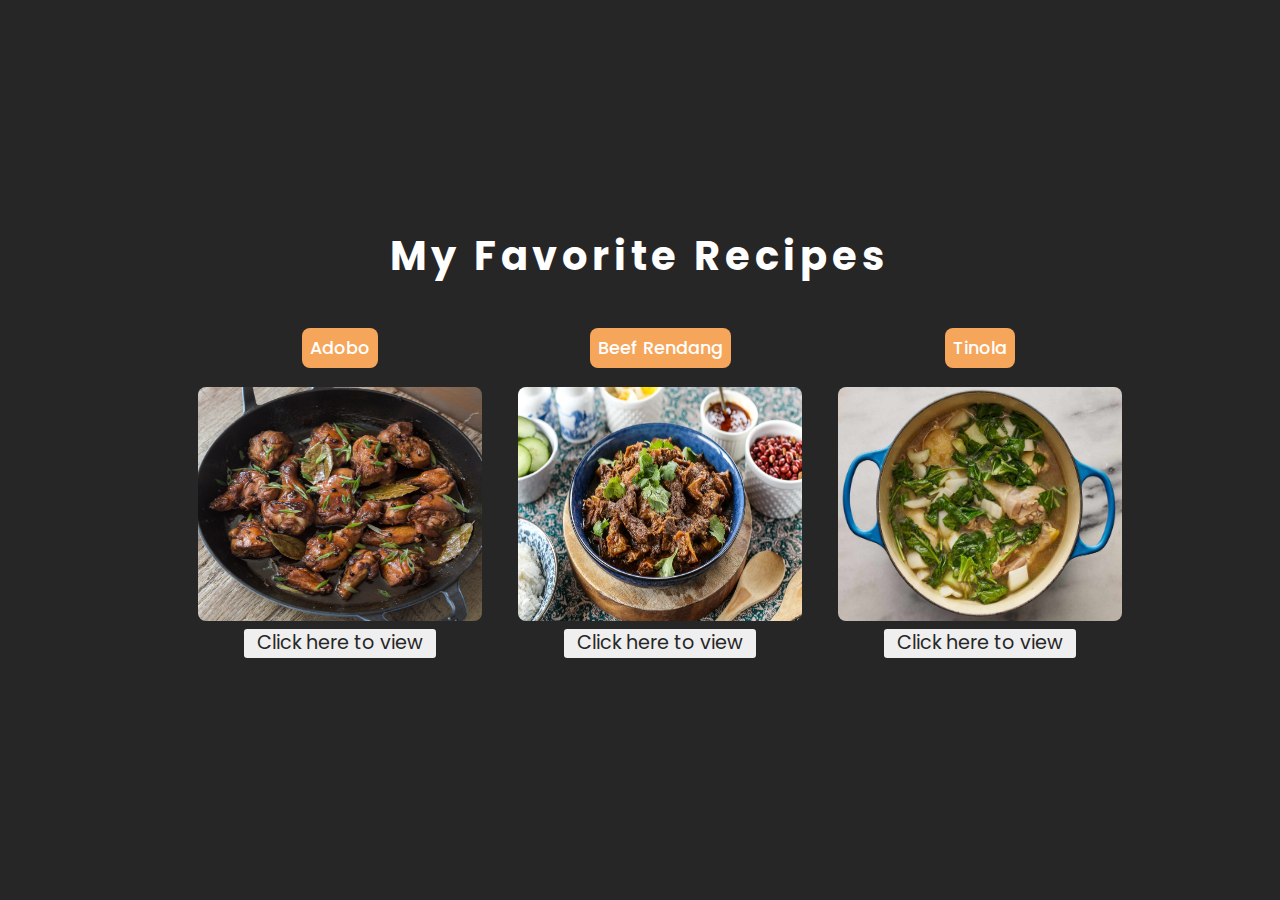
<file: index.html>
<!DOCTYPE html>
<html lang="en">

<head>
    <meta charset="UTF-8">
    <meta name="viewport" content="width=h1, initial-scale=1.0">
    <link rel="stylesheet" href="style.css">
    <link rel="preconnect" href="https://fonts.googleapis.com">
    <link rel="preconnect" href="https://fonts.gstatic.com" crossorigin>
    <link href="https://fonts.googleapis.com/css2?family=Poppins:wght@400;500;600&display=swap" rel="stylesheet">

    <title>My Favorite Recipes | Odin Preject</title>
</head>

<body>
    <main>
        <h1 class="heading">My Favorite Recipes</h1>
        <ul class="main-recipes">

            <li><a class="main-link" href="adobo.html">Adobo</a>
                <img class="menu-pic" src="./recipes/images/Filipino-Chicken-Adobo-Thumbnail.jpg" alt="">
                <button class="button"><a href="adobo.html">Click here to view</a></button>
            </li>

            <li><a class="main-link" href="Beef-Reandang.html">Beef Rendang</a>
                <img class="menu-pic" src=" ./recipes/images/Beef-Rendang-Wide.webp" alt="">

                <button class="button"><a href="Beef-Reandang.html">Click here to view</a></button>
            </li>
            <li>
                <a class="main-link" href="Tinola.html">Tinola</a>
                <img class="menu-pic"
                    src="./recipes/images/212929-chicken-tinola-ddmfs-step-5-26477ffd8f6944fbb37b7ed840ebd7c7.jpg"
                    alt="">
                <button>
                    <a href="Tinola.html">Click here to view</a></button>
            </li>
        </ul>


    </main>
</body>

</html>
</file>
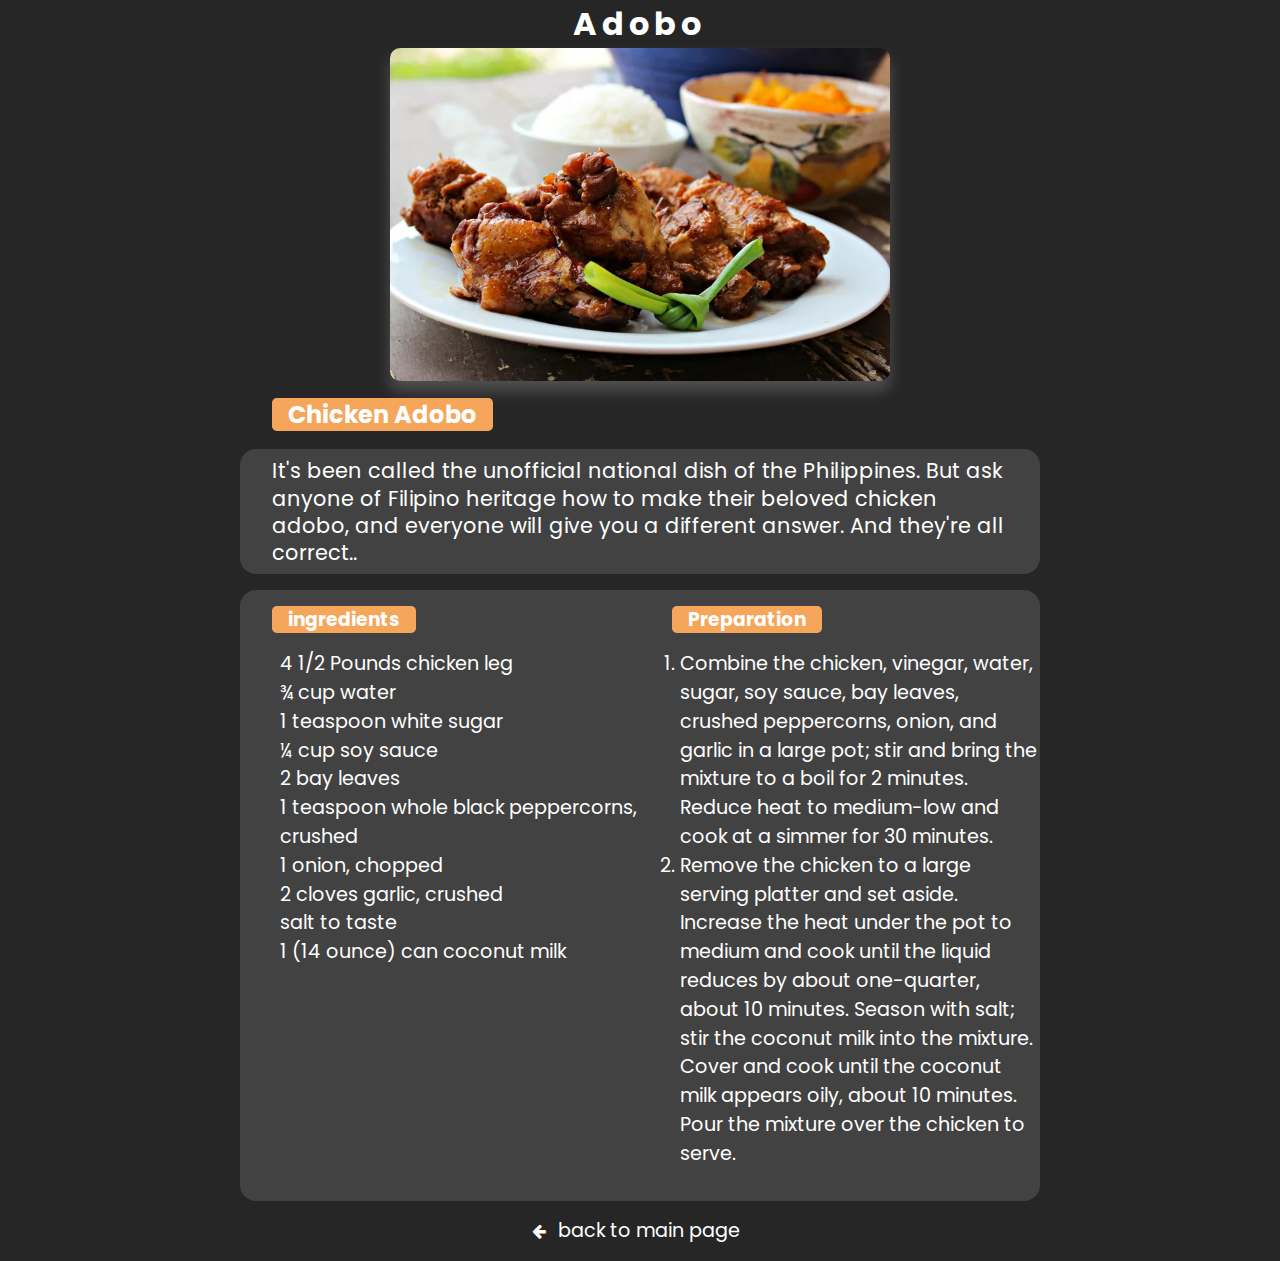
<file: adobo.html>
<!DOCTYPE html>
<html lang="en">

<head>
    <meta charset="UTF-8">
    <meta name="viewport" content="width=device-width, initial-scale=1.0">
    <link rel="stylesheet" href="style.css">
    <link rel="preconnect" href="https://fonts.googleapis.com">
    <link rel="preconnect" href="https://fonts.gstatic.com" crossorigin>
    <link href="https://fonts.googleapis.com/css2?family=Poppins:wght@400;500;600&display=swap" rel="stylesheet">
    <link rel="stylesheet" href="https://cdnjs.cloudflare.com/ajax/libs/font-awesome/4.7.0/css/font-awesome.min.css">

    <title>Document</title>
</head>

<body>
    <main class="container">
        <h1>Adobo</h1>
        <img class="recipe-pic" src="./recipes/images/adobo.webp" alt="Picture of served adobo">
        <div>
            <h2 class="title">Chicken Adobo</h2>

            <p class="description">It's been called the unofficial national dish of the Philippines. But ask anyone of
                Filipino heritage how to
                make their beloved chicken adobo, and everyone will give you a different answer. And they're all
                correct..
            </p>

            <div class="content">

                <article class="direction">
                    <h3 class="title">ingredients</h3>
                    <ul>
                        <li>4 1/2 Pounds chicken leg</li>
                        <li> ¾ cup water</li>
                        <li>1 teaspoon white sugar</li>
                        <li>¼ cup soy sauce</li>
                        <li>2 bay leaves</li>
                        <li>1 teaspoon whole black peppercorns, crushed</li>
                        <li>1 onion, chopped</li>
                        <li>2 cloves garlic, crushed</li>
                        <li>salt to taste</li>
                        <li>1 (14 ounce) can coconut milk</li>
                    </ul>
                </article>

                <article class="direction">
                    <h3 class="title">Preparation</h3>
                    <ol>
                        <li>Combine the chicken, vinegar, water, sugar, soy sauce, bay leaves, crushed peppercorns,
                            onion,
                            and
                            garlic in a large pot; stir and bring the mixture to a boil for 2 minutes. Reduce heat to
                            medium-low
                            and
                            cook at a simmer for 30 minutes.</li>
                        <li>Remove the chicken to a large serving platter and set aside. Increase the heat under the pot
                            to
                            medium
                            and cook until the liquid reduces by about one-quarter, about 10 minutes. Season with salt;
                            stir
                            the
                            coconut milk into the mixture. Cover and cook until the coconut milk appears oily, about 10
                            minutes.
                            Pour the mixture over the chicken to serve.</li>
                    </ol>
                </article>
            </div>
        </div>

        <div> <i class="fa fa-arrow-left" aria-hidden="true"></i>
            <a href="index.html" class="back"> back to main page</a>
        </div>
    </main>
</body>

</html>
</file>
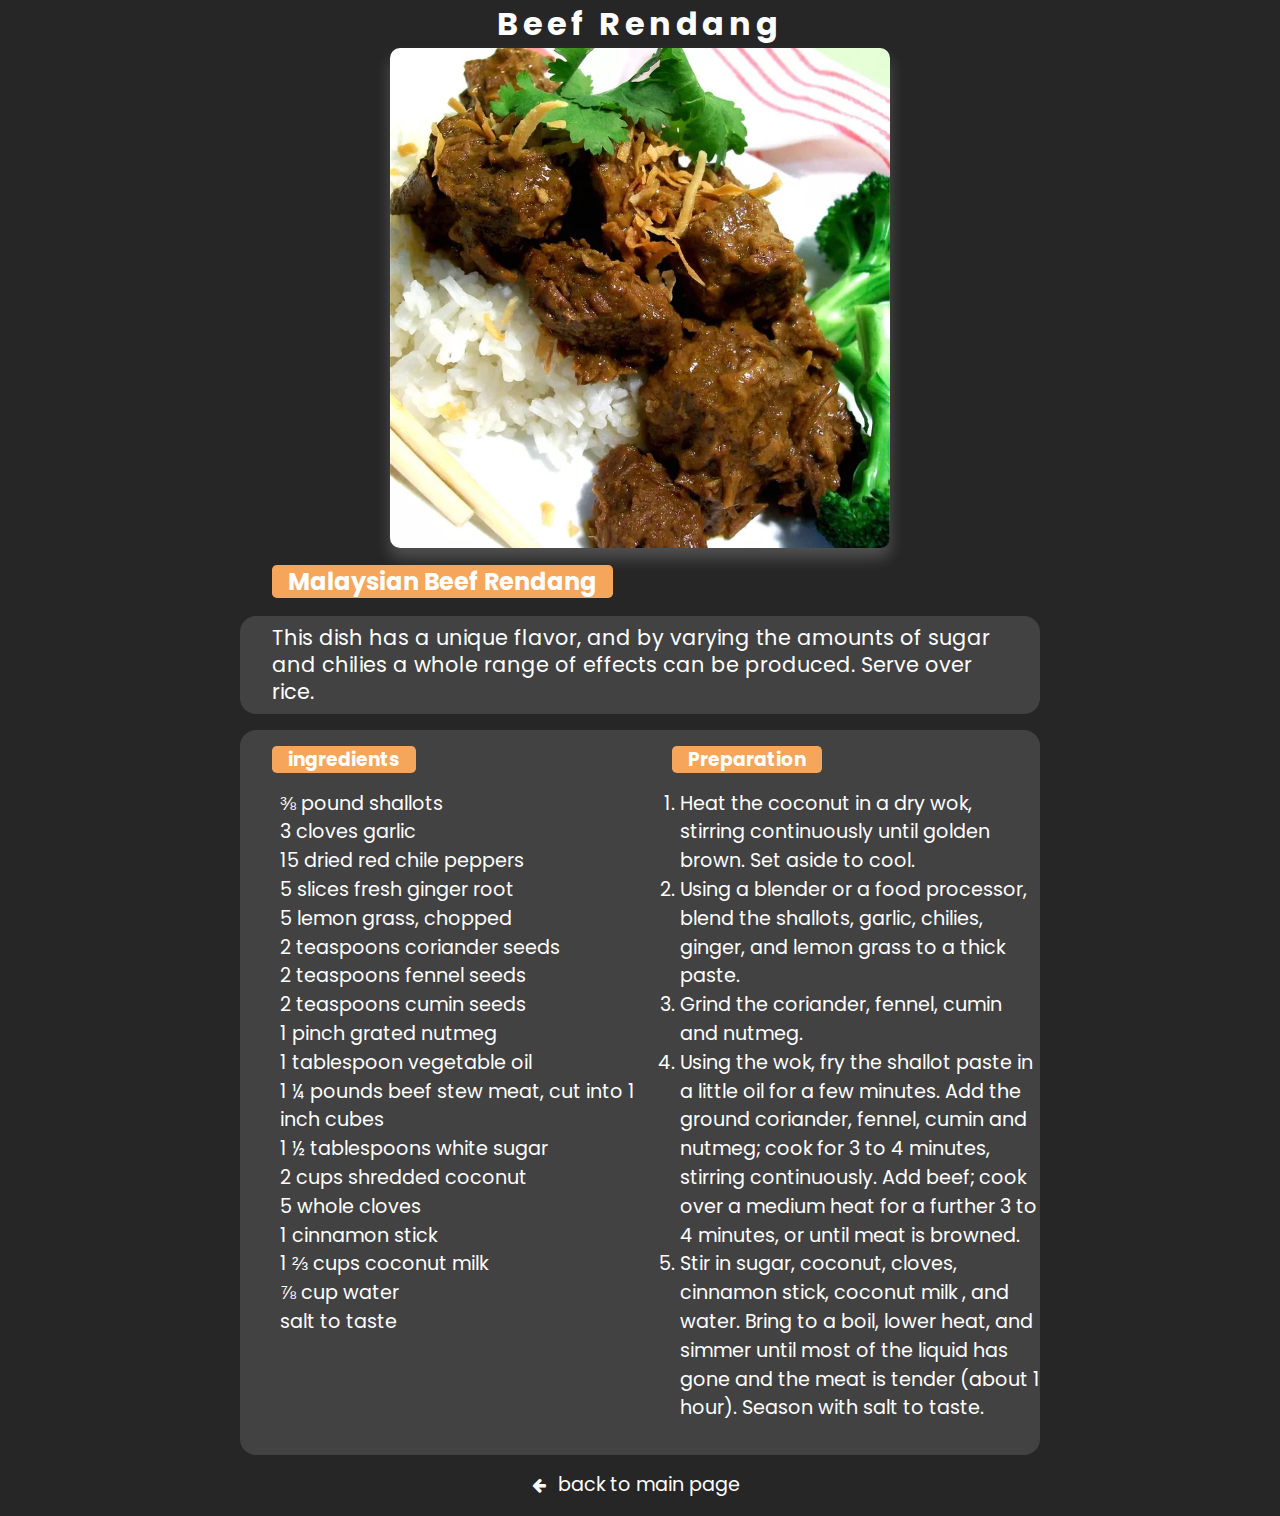
<file: Beef-Reandang.html>
<!DOCTYPE html>
<html lang="en">

<head>
    <meta charset="UTF-8">
    <meta name="viewport" content="width=device-width, initial-scale=1.0">
    <link rel="stylesheet" href="style.css">
    <link rel="preconnect" href="https://fonts.googleapis.com">
    <link rel="preconnect" href="https://fonts.gstatic.com" crossorigin>
    <link href="https://fonts.googleapis.com/css2?family=Poppins:wght@400;500;600&display=swap" rel="stylesheet">
    <link rel="stylesheet" href="https://cdnjs.cloudflare.com/ajax/libs/font-awesome/4.7.0/css/font-awesome.min.css">
    <title>Beef</title>
</head>

<body>
    <main class="container">
        <h1>Beef Rendang</h1>
        <img class="recipe-pic" src="./recipes/images/beef.webp" alt="picture of a beef">
        <div>
            <h2>
                <h2 class="title">Malaysian Beef Rendang</h2>
                <p class="description">This dish has a unique flavor, and by varying the amounts of sugar and chilies a
                    whole
                    range of
                    effects can be produced. Serve over rice.</p>
                <section class="content">
                    <article class="direction">
                        <h3 class="title">ingredients</h3>
                        <ul>
                            <li>⅜ pound shallots</li>
                            <li>3 cloves garlic</li>
                            <li>15 dried red chile peppers</li>
                            <li>5 slices fresh ginger root</li>
                            <li>5 lemon grass, chopped</li>
                            <li>2 teaspoons coriander seeds</li>
                            <li>2 teaspoons fennel seeds</li>
                            <li>2 teaspoons cumin seeds</li>
                            <li>1 pinch grated nutmeg</li>
                            <li>1 tablespoon vegetable oil</li>
                            <li>1 ¼ pounds beef stew meat, cut into 1 inch cubes</li>
                            <li>1 ½ tablespoons white sugar</li>
                            <li>2 cups shredded coconut</li>
                            <li>5 whole cloves</li>
                            <li>1 cinnamon stick</li>
                            <li>1 ⅔ cups coconut milk</li>
                            <li>⅞ cup water</li>
                            <li>salt to taste</li>
                        </ul>
                    </article>


                    <article class="direction">
                        <h3 class="title">Preparation</h3>
                        <ol>
                            <li>Heat the coconut in a dry wok, stirring continuously until golden brown. Set aside
                                to
                                cool.
                            </li>
                            <li>Using a blender or a food processor, blend the shallots, garlic, chilies, ginger,
                                and
                                lemon
                                grass to
                                a thick paste.</li>
                            <li>Grind the coriander, fennel, cumin and nutmeg. </li>
                            <li>Using the wok, fry the shallot paste in a little oil for a few minutes. Add the
                                ground
                                coriander,
                                fennel, cumin and nutmeg; cook for 3 to 4 minutes, stirring continuously. Add beef;
                                cook
                                over a
                                medium heat for a further 3 to 4 minutes, or until meat is browned.</li>
                            <li>Stir in sugar, coconut, cloves, cinnamon stick, coconut milk , and water. Bring to a
                                boil,
                                lower
                                heat, and simmer until most of the liquid has gone and the meat is tender (about 1
                                hour).
                                Season
                                with salt to taste.</li>

                        </ol>
                    </article>
                </section>
        </div>

        <div> <i class="fa fa-arrow-left" aria-hidden="true"></i>
            <a href="index.html" class="back"> back to main page</a>
        </div>
    </main>
</body>

</html>
</file>
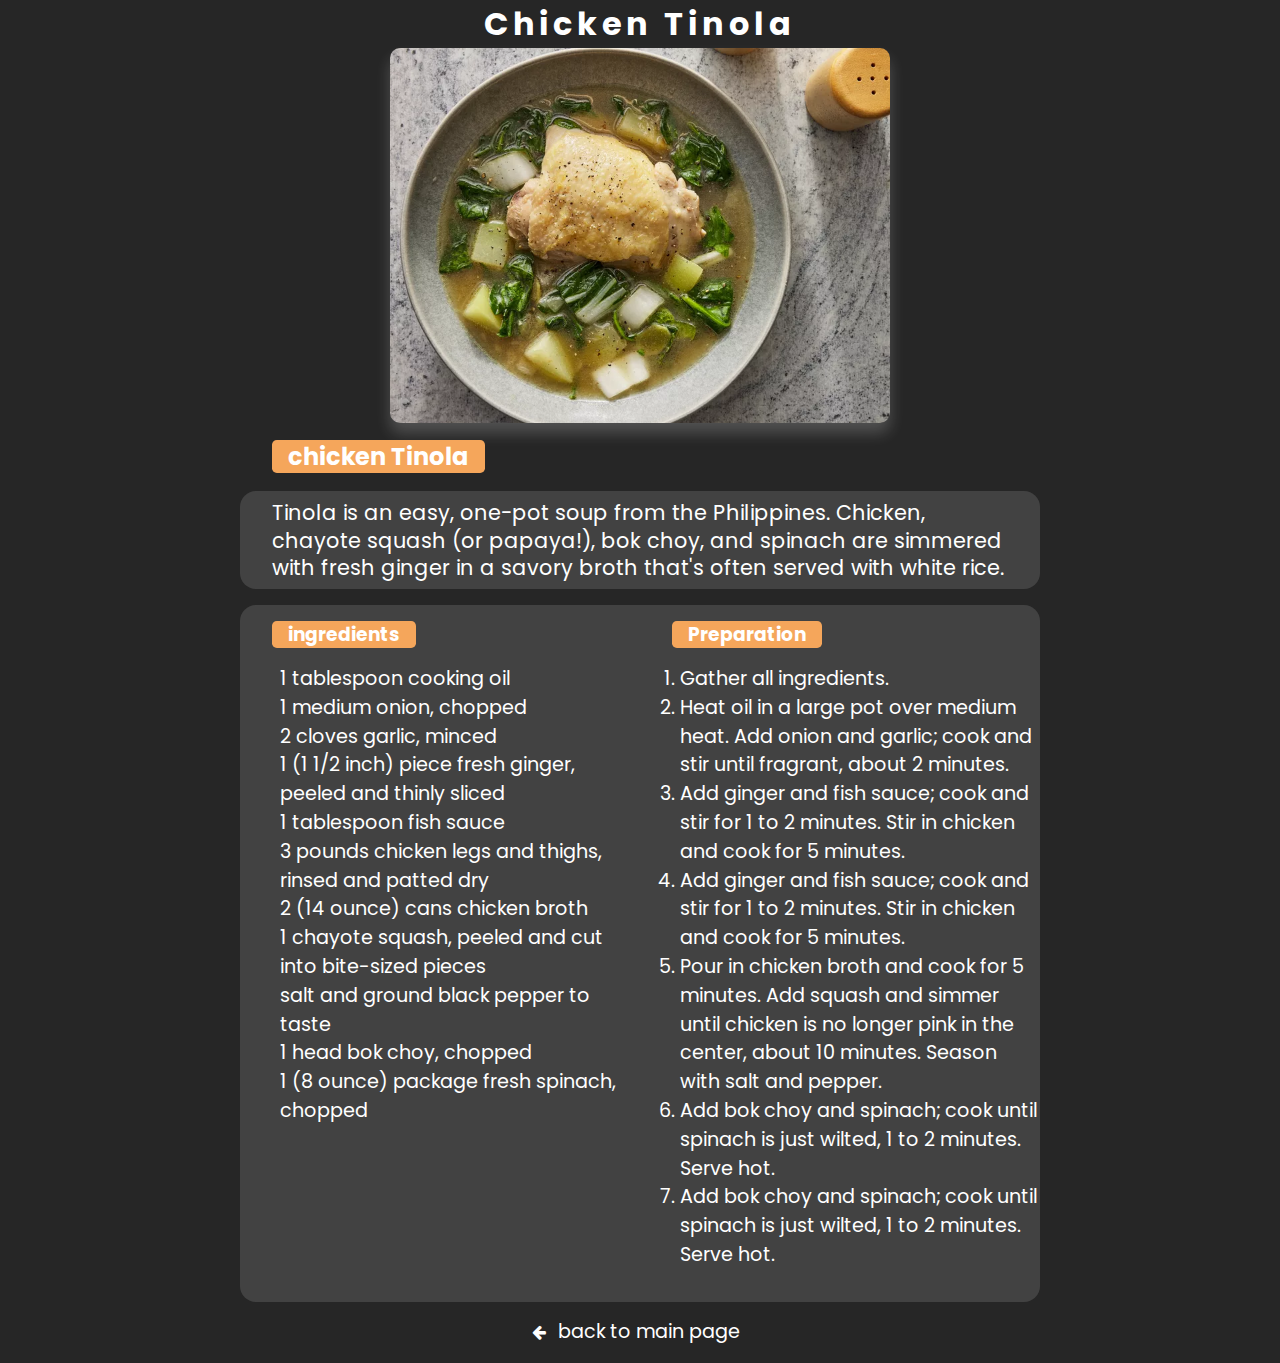
<file: Tinola.html>
<!DOCTYPE html>
<html lang="en">

<head>
    <meta charset="UTF-8">
    <meta name="viewport" content="width=device-width, initial-scale=1.0">
    <link rel="stylesheet" href="style.css">
    <link rel="preconnect" href="https://fonts.googleapis.com">
    <link rel="preconnect" href="https://fonts.gstatic.com" crossorigin>
    <link href="https://fonts.googleapis.com/css2?family=Poppins:wght@400;500;600&display=swap" rel="stylesheet">
    <link rel="stylesheet" href="https://cdnjs.cloudflare.com/ajax/libs/font-awesome/4.7.0/css/font-awesome.min.css">
    <title>Document</title>
</head>

<body>
    <main class="container">

        <h1>Chicken Tinola</h1>
        <img class="recipe-pic" src="./recipes/images/tinola.webp" alt="picture of a chicken Tinola">
        <div>
            <h2 class="title">chicken Tinola</h2>
            <p class="description">Tinola is an easy, one-pot soup from the Philippines. Chicken, chayote squash (or
                papaya!), bok choy, and
                spinach are simmered with fresh ginger in a savory broth that's often served with white rice.</p>
            <section class="content">
                <article class="direction">
                    <h3 class="title">ingredients</h3>
                    <ul>
                        <li> 1 tablespoon cooking oil</li>
                        <li>1 medium onion, chopped</li>
                        <li>2 cloves garlic, minced</li>
                        <li>1 (1 1/2 inch) piece fresh ginger, peeled and thinly sliced</li>
                        <li>1 tablespoon fish sauce</li>
                        <li>3 pounds chicken legs and thighs, rinsed and patted dry</li>
                        <li>2 (14 ounce) cans chicken broth</li>
                        <li>1 chayote squash, peeled and cut into bite-sized pieces</li>
                        <li>salt and ground black pepper to taste</li>
                        <li>1 head bok choy, chopped</li>
                        <li>1 (8 ounce) package fresh spinach, chopped</li>
                    </ul>
                </article>


                <article class="direction">
                    <h3 class="title">Preparation</h3>
                    <ol>
                        <li>Gather all ingredients.</li>
                        <li>Heat oil in a large pot over medium heat. Add onion and garlic; cook and stir until
                            fragrant,
                            about
                            2
                            minutes.</li>
                        <li>Add ginger and fish sauce; cook and stir for 1 to 2 minutes. Stir in chicken and cook for 5
                            minutes.
                        </li>
                        <li>Add ginger and fish sauce; cook and stir for 1 to 2 minutes. Stir in chicken and cook for 5
                            minutes.
                        </li>
                        <li>Pour in chicken broth and cook for 5 minutes. Add squash and simmer until chicken is no
                            longer
                            pink
                            in
                            the center, about 10 minutes. Season with salt and pepper.</li>
                        <li>Add bok choy and spinach; cook until spinach is just wilted, 1 to 2 minutes. Serve hot.</li>
                        <li>Add bok choy and spinach; cook until spinach is just wilted, 1 to 2 minutes. Serve hot.</li>
                    </ol>
                </article>

            </section>
        </div>

        <div> <i class="fa fa-arrow-left" aria-hidden="true"></i>
            <a href="index.html" class="back"> back to main page</a>
        </div>

</body>

</html>
</file>
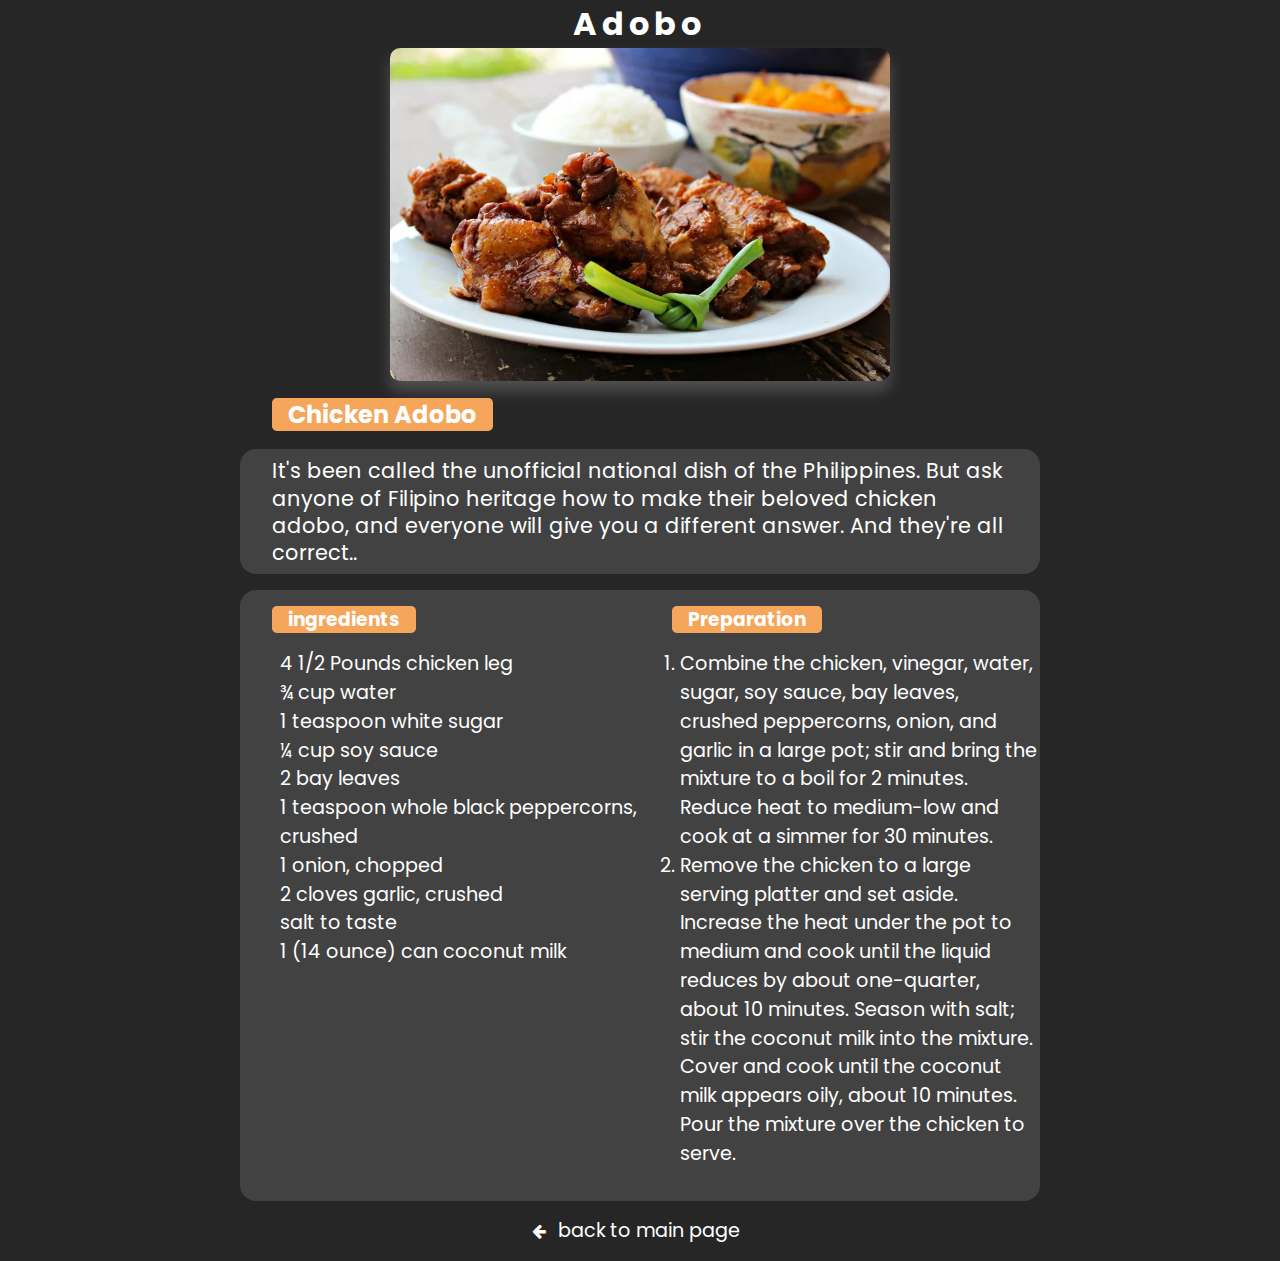
<file: recipes/adobo.html>
<!DOCTYPE html>
<html lang="en">

<head>
    <meta charset="UTF-8">
    <meta name="viewport" content="width=device-width, initial-scale=1.0">
    <link rel="stylesheet" href="./style.css">
    <link rel="preconnect" href="https://fonts.googleapis.com">
    <link rel="preconnect" href="https://fonts.gstatic.com" crossorigin>
    <link href="https://fonts.googleapis.com/css2?family=Poppins:wght@400;500;600&display=swap" rel="stylesheet">
    <link rel="stylesheet" href="https://cdnjs.cloudflare.com/ajax/libs/font-awesome/4.7.0/css/font-awesome.min.css">

    <title>Document</title>
</head>

<body>
    <main class="container">
        <h1>Adobo</h1>
        <img class="recipe-pic" src="./images/adobo.webp" alt="Picture of served adobo">
        <div>
            <h2 class="title">Chicken Adobo</h2>

            <p class="description">It's been called the unofficial national dish of the Philippines. But ask anyone of
                Filipino heritage how to
                make their beloved chicken adobo, and everyone will give you a different answer. And they're all
                correct..
            </p>

            <div class="content">

                <article class="direction">
                    <h3 class="title">ingredients</h3>
                    <ul>
                        <li>4 1/2 Pounds chicken leg</li>
                        <li> ¾ cup water</li>
                        <li>1 teaspoon white sugar</li>
                        <li>¼ cup soy sauce</li>
                        <li>2 bay leaves</li>
                        <li>1 teaspoon whole black peppercorns, crushed</li>
                        <li>1 onion, chopped</li>
                        <li>2 cloves garlic, crushed</li>
                        <li>salt to taste</li>
                        <li>1 (14 ounce) can coconut milk</li>
                    </ul>
                </article>

                <article class="direction">
                    <h3 class="title">Preparation</h3>
                    <ol>
                        <li>Combine the chicken, vinegar, water, sugar, soy sauce, bay leaves, crushed peppercorns,
                            onion,
                            and
                            garlic in a large pot; stir and bring the mixture to a boil for 2 minutes. Reduce heat to
                            medium-low
                            and
                            cook at a simmer for 30 minutes.</li>
                        <li>Remove the chicken to a large serving platter and set aside. Increase the heat under the pot
                            to
                            medium
                            and cook until the liquid reduces by about one-quarter, about 10 minutes. Season with salt;
                            stir
                            the
                            coconut milk into the mixture. Cover and cook until the coconut milk appears oily, about 10
                            minutes.
                            Pour the mixture over the chicken to serve.</li>
                    </ol>
                </article>
            </div>
        </div>

        <div> <i class="fa fa-arrow-left" aria-hidden="true"></i>
            <a href="/index.html" class="back"> back to main page</a>
        </div>
    </main>
</body>

</html>
</file>
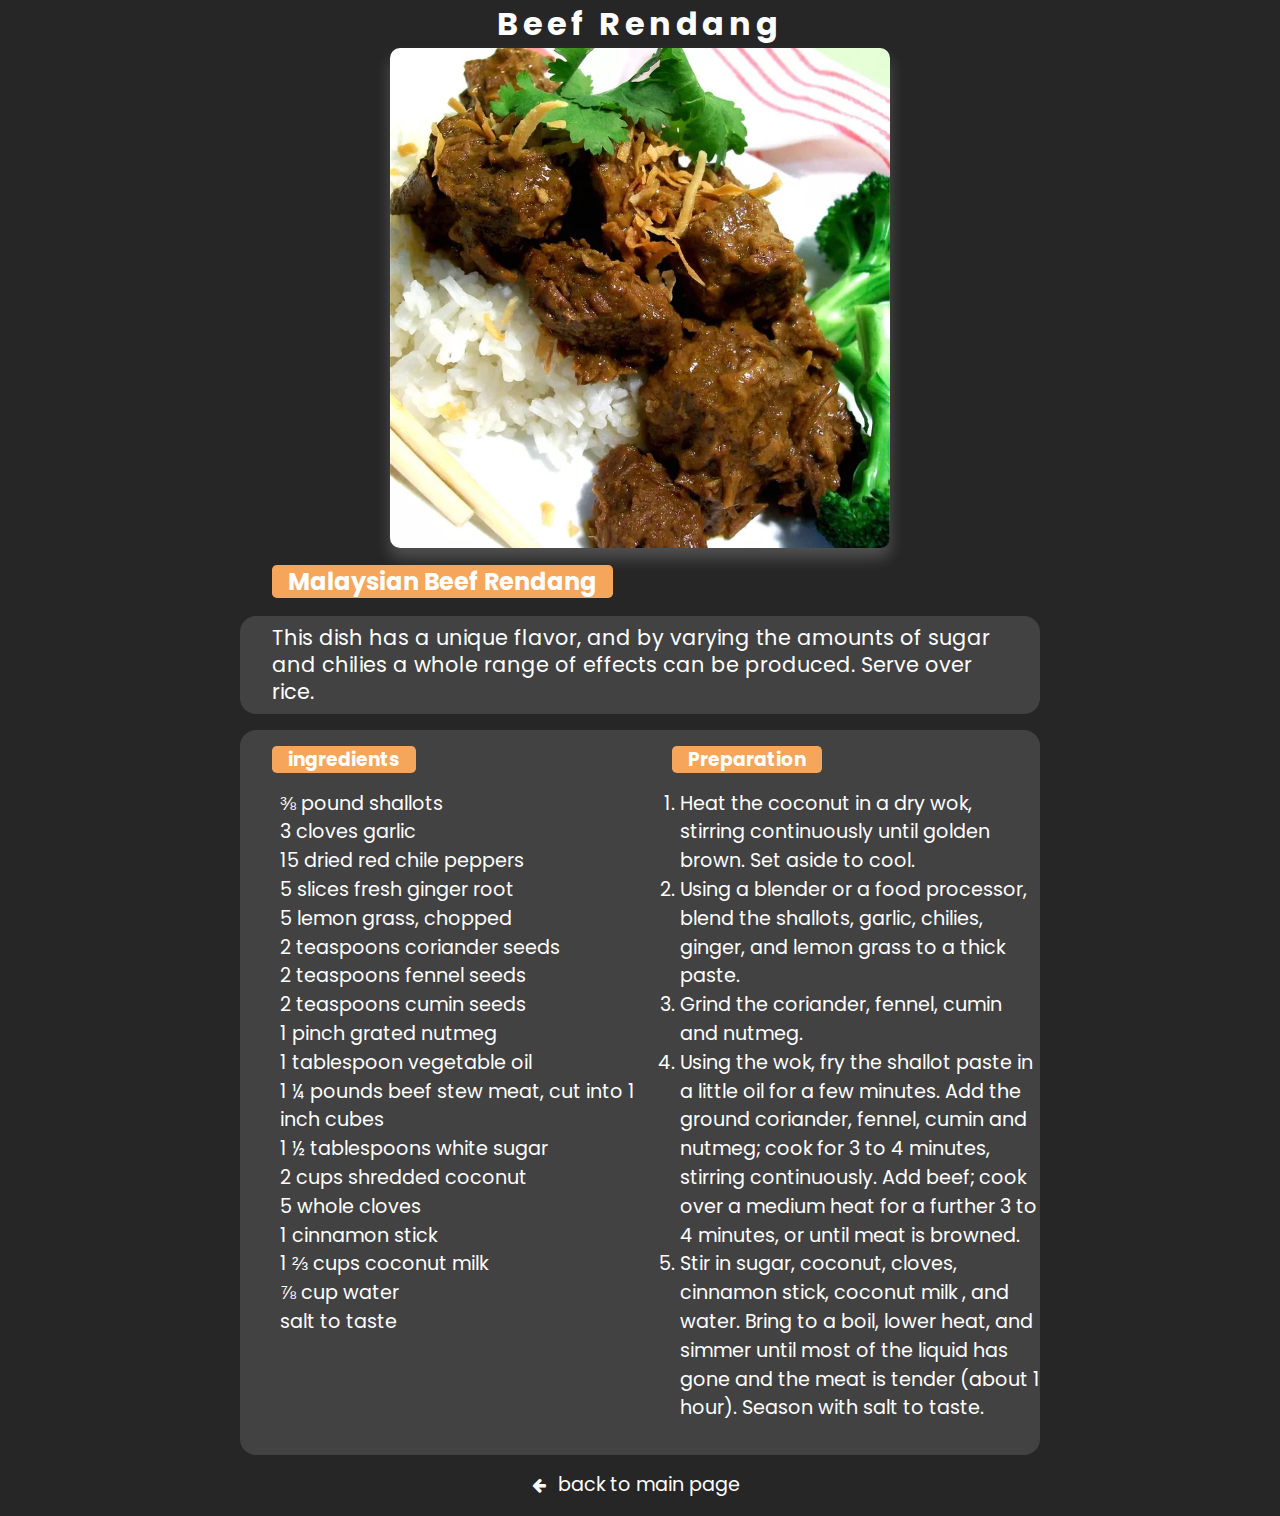
<file: recipes/Beef-Reandang.html>
<!DOCTYPE html>
<html lang="en">

<head>
    <meta charset="UTF-8">
    <meta name="viewport" content="width=device-width, initial-scale=1.0">
    <link rel="stylesheet" href="style.css">
    <link rel="preconnect" href="https://fonts.googleapis.com">
    <link rel="preconnect" href="https://fonts.gstatic.com" crossorigin>
    <link href="https://fonts.googleapis.com/css2?family=Poppins:wght@400;500;600&display=swap" rel="stylesheet">
    <link rel="stylesheet" href="https://cdnjs.cloudflare.com/ajax/libs/font-awesome/4.7.0/css/font-awesome.min.css">
    <title>Beef</title>
</head>

<body>
    <main class="container">
        <h1>Beef Rendang</h1>
        <img class="recipe-pic" src="./images/beef.webp" alt="picture of a beef">
        <div>
            <h2>
                <h2 class="title">Malaysian Beef Rendang</h2>
                <p class="description">This dish has a unique flavor, and by varying the amounts of sugar and chilies a
                    whole
                    range of
                    effects can be produced. Serve over rice.</p>
                <section class="content">
                    <article class="direction">
                        <h3 class="title">ingredients</h3>
                        <ul>
                            <li> ⅜ pound shallots</li>
                            <li>3 cloves garlic</li>
                            <li>15 dried red chile peppers</li>
                            <li>5 slices fresh ginger root</li>
                            <li>5 lemon grass, chopped</li>
                            <li>2 teaspoons coriander seeds</li>
                            <li>2 teaspoons fennel seeds</li>
                            <li>2 teaspoons cumin seeds</li>
                            <li>1 pinch grated nutmeg</li>
                            <li>1 tablespoon vegetable oil</li>
                            <li>1 ¼ pounds beef stew meat, cut into 1 inch cubes</li>
                            <li>1 ½ tablespoons white sugar</li>
                            <li>2 cups shredded coconut</li>
                            <li>5 whole cloves</li>
                            <li>1 cinnamon stick</li>
                            <li>1 ⅔ cups coconut milk</li>
                            <li>⅞ cup water</li>
                            <li>salt to taste</li>
                        </ul>
                    </article>


                    <article class="direction">
                        <h3 class="title">Preparation</h3>
                        <ol>
                            <li>Heat the coconut in a dry wok, stirring continuously until golden brown. Set aside
                                to
                                cool.
                            </li>
                            <li>Using a blender or a food processor, blend the shallots, garlic, chilies, ginger,
                                and
                                lemon
                                grass to
                                a thick paste.</li>
                            <li>Grind the coriander, fennel, cumin and nutmeg. </li>
                            <li>Using the wok, fry the shallot paste in a little oil for a few minutes. Add the
                                ground
                                coriander,
                                fennel, cumin and nutmeg; cook for 3 to 4 minutes, stirring continuously. Add beef;
                                cook
                                over a
                                medium heat for a further 3 to 4 minutes, or until meat is browned.</li>
                            <li>Stir in sugar, coconut, cloves, cinnamon stick, coconut milk , and water. Bring to a
                                boil,
                                lower
                                heat, and simmer until most of the liquid has gone and the meat is tender (about 1
                                hour).
                                Season
                                with salt to taste.</li>

                        </ol>
                    </article>
                </section>
        </div>

        <div> <i class="fa fa-arrow-left" aria-hidden="true"></i>
            <a href="/index.html" class="back"> back to main page</a>
        </div>
    </main>
</body>

</html>
</file>
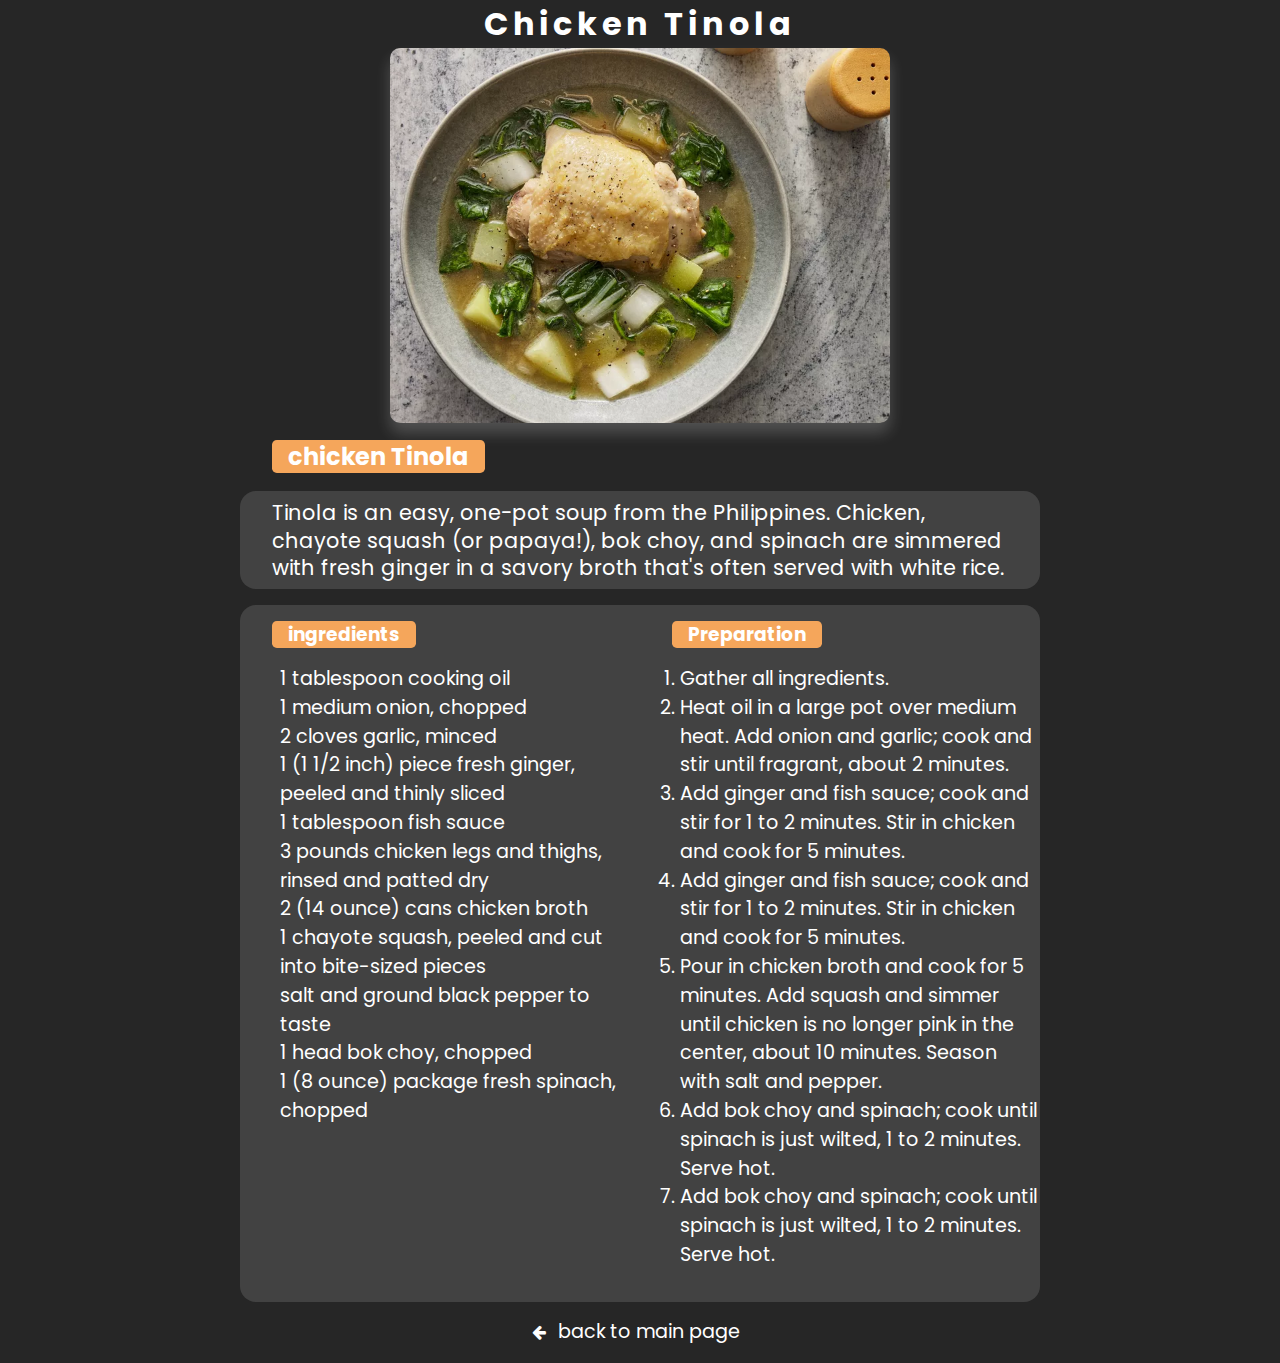
<file: recipes/Tinola.html>
<!DOCTYPE html>
<html lang="en">

<head>
    <meta charset="UTF-8">
    <meta name="viewport" content="width=device-width, initial-scale=1.0">
    <link rel="stylesheet" href="./style.css">
    <link rel="preconnect" href="https://fonts.googleapis.com">
    <link rel="preconnect" href="https://fonts.gstatic.com" crossorigin>
    <link href="https://fonts.googleapis.com/css2?family=Poppins:wght@400;500;600&display=swap" rel="stylesheet">
    <link rel="stylesheet" href="https://cdnjs.cloudflare.com/ajax/libs/font-awesome/4.7.0/css/font-awesome.min.css">
    <title>Document</title>
</head>

<body>
    <main class="container">

        <h1>Chicken Tinola</h1>
        <img class="recipe-pic" src="./images/tinola.webp" alt="picture of a chicken Tinola">
        <div>
            <h2 class="title">chicken Tinola</h2>
            <p class="description">Tinola is an easy, one-pot soup from the Philippines. Chicken, chayote squash (or
                papaya!), bok choy, and
                spinach are simmered with fresh ginger in a savory broth that's often served with white rice.</p>
            <section class="content">
                <article class="direction">
                    <h3 class="title">ingredients</h3>
                    <ul>
                        <li> 1 tablespoon cooking oil</li>
                        <li>1 medium onion, chopped</li>
                        <li>2 cloves garlic, minced</li>
                        <li>1 (1 1/2 inch) piece fresh ginger, peeled and thinly sliced</li>
                        <li>1 tablespoon fish sauce</li>
                        <li>3 pounds chicken legs and thighs, rinsed and patted dry</li>
                        <li>2 (14 ounce) cans chicken broth</li>
                        <li>1 chayote squash, peeled and cut into bite-sized pieces</li>
                        <li>salt and ground black pepper to taste</li>
                        <li>1 head bok choy, chopped</li>
                        <li>1 (8 ounce) package fresh spinach, chopped</li>
                    </ul>
                </article>


                <article class="direction">
                    <h3 class="title">Preparation</h3>
                    <ol>
                        <li>Gather all ingredients.</li>
                        <li>Heat oil in a large pot over medium heat. Add onion and garlic; cook and stir until
                            fragrant,
                            about
                            2
                            minutes.</li>
                        <li>Add ginger and fish sauce; cook and stir for 1 to 2 minutes. Stir in chicken and cook for 5
                            minutes.
                        </li>
                        <li>Add ginger and fish sauce; cook and stir for 1 to 2 minutes. Stir in chicken and cook for 5
                            minutes.
                        </li>
                        <li>Pour in chicken broth and cook for 5 minutes. Add squash and simmer until chicken is no
                            longer
                            pink
                            in
                            the center, about 10 minutes. Season with salt and pepper.</li>
                        <li>Add bok choy and spinach; cook until spinach is just wilted, 1 to 2 minutes. Serve hot.</li>
                        <li>Add bok choy and spinach; cook until spinach is just wilted, 1 to 2 minutes. Serve hot.</li>
                    </ol>
                </article>

            </section>
        </div>

        <div> <i class="fa fa-arrow-left" aria-hidden="true"></i>
            <a href="/index.html" class="back"> back to main page</a>
        </div>

</body>

</html>
</file>
<file: style.css>
/* Box sizing rules */
*,
*::before,
*::after {
    box-sizing: border-box;
}

/* Remove default margin */
body,
h1,
h2,
h3,
h4,
p,
figure,
blockquote,
dl,
dd {
    margin: 0;
}

/* Remove list styles on ul, ol elements with a list role, which suggests default styling will be removed */
ul[role='list'],
ol[role='list'] {
    list-style: none;
}

/* Set core root defaults */
html:focus-within {
    scroll-behavior: smooth;
}

/* Set core body defaults */
body {
    min-height: 100vh;
    text-rendering: optimizeSpeed;
    line-height: 1.5;
}

/* A elements that don't have a class get default styles */
a:not([class]) {
    text-decoration-skip-ink: auto;
}

/* Make images easier to work with */
img,
picture {
    max-width: 100%;
    display: block;
}

/* Inherit fonts for inputs and buttons */
input,
button,
textarea,
select {
    font: inherit;
}

/* Remove all animations, transitions and smooth scroll for people that prefer not to see them */
@media (prefers-reduced-motion: reduce) {
    html:focus-within {
        scroll-behavior: auto;
    }

    *,
    *::before,
    *::after {
        animation-duration: 0.01ms !important;
        animation-iteration-count: 1 !important;
        transition-duration: 0.01ms !important;
        scroll-behavior: auto !important;
    }
}

/* colors:
main: #f5a65b 
body: #262626
fonts #FF7F11/

/* code starts here */
body {
    font-family: 'Poppins', sans-serif;
    display: flex;
    align-items: center;
    justify-content: center;
    flex-direction: column;
    background: #262626;
    color: white;
}

ul {
    text-decoration: none;
    list-style: none;
}

li {
    font-size: 1.2rem;
}

h1 {
    letter-spacing: .3rem;
}

a {
    text-decoration: none;

}

.heading {

    padding-bottom: 2rem;
    text-align: center;
    font-size: 2.5rem;
}

.main-recipes {
    display: grid;
    grid-template-columns: 20rem 20rem 20rem;
    justify-items: center;
    text-align: center;

}

.menu-pic {
    width: 300px;
    height: 250px;
    padding: .5rem;
    margin-top: 1rem;
    border-radius: 1rem;
}


.menu-pic:hover {
    opacity: .8;
}



.main-link {
    color: white;
    background: #f5a65b;
    padding: .5rem;
    border-radius: .5rem;
    font-weight: 500;
    font-size: 1.1rem;
    transition: 200ms ease;
    border: 0;
}

.main-link:hover {
    color: #f5a65b;
    background: white;
    cursor: pointer;
}

.container {
    display: flex;
    justify-content: center;
    flex-direction: column;
    align-items: center;
    padding: 0 20%;
}

.recipe-pic {
    max-width: 500px;
    border-radius: 10px;
    margin-bottom: 1rem;
    box-shadow: 0 10px 15px rgba(255, 255, 255, 0.2);
}

.description {
    padding: .5rem 2rem;
    text-align: left;
    font-size: 1.3rem;
    line-height: 1.7rem;
    background-color: rgb(66, 66, 66);
    margin: 1rem 0;
    border-radius: 1rem;

}

.direction {
    min-width: 400px;
}

.title {
    background: #f5a65b;
    padding: 0 1rem;
    margin: 2rem 2rem;
    display: inline;
    border-radius: .3rem;

}

.content {
    display: flex;
    justify-content: center;
    align-items: baseline;
    background-color: rgb(66, 66, 66);
    border-radius: 1rem;
    padding: 1rem 0;
}


.back {
    color: white;
    padding: 1rem .5rem;
    margin: 1rem;
    display: inline-block;
    font-size: 1.2rem;
    text-align: left;
    margin: 0;

}


button {
    color: #262626;
    margin: 0;
    padding: 0 .8rem;
    transition: 200ms ease;
    border: 0;
    border-radius: .2rem;

}

button:hover {
    background: #f5a65b;
    color: white;
}

button a {
    color: #262626;
}

/* mobile */
/* colors:
main: #f5a65b 
body: #262626
fonts #FF7F11/ */

/* code starts here */

@media only screen and (max-width: 600px) {
    body {
        background-color: #262626;
    }

    .main-recipes {
        display: flex;
        align-items: center;
        flex-direction: column;
        justify-content: center;
        padding: 0;
        margin: 0;
    }

    .heading {

        padding: 1rem;
        text-align: center;
        font-size: 1.5rem;
    }

    .main-link {
        font-size: 1rem;
        display: block;
        margin: 0;
        border-radius: 1rem 1rem 0 0;
        padding: .2;


    }

    .menu-pic {
        margin: 0;
        padding: 0;
        border-radius: 0 0 1rem 1rem;
        width: 250px;
        height: 180px;
    }

    .recipe-pic {
        width: 250px;
        height: 200px;
    }

    .content {
        display: flex;
        flex-grow: 1;
        flex-direction: column;
        justify-content: center;
        align-items: baseline;
        border-radius: 1rem;
        padding: 1rem 1rem;


    }

    .direction {
        max-width: 320px;
    }

    .container {
        display: flex;
        flex-grow: 1;


    }

    .recipe-pic {
        max-width: 320px;
    }

    li {
        margin: 0;
        max-width: 320px;
        font-size: 1rem;
    }

    button {
        margin-bottom: .5rem;
    }
}
</file>
<file: recipes/style.css>
/* Box sizing rules */
*,
*::before,
*::after {
    box-sizing: border-box;
}

/* Remove default margin */
body,
h1,
h2,
h3,
h4,
p,
figure,
blockquote,
dl,
dd {
    margin: 0;
}

/* Remove list styles on ul, ol elements with a list role, which suggests default styling will be removed */
ul[role='list'],
ol[role='list'] {
    list-style: none;
}

/* Set core root defaults */
html:focus-within {
    scroll-behavior: smooth;
}

/* Set core body defaults */
body {
    min-height: 100vh;
    text-rendering: optimizeSpeed;
    line-height: 1.5;
}

/* A elements that don't have a class get default styles */
a:not([class]) {
    text-decoration-skip-ink: auto;
}

/* Make images easier to work with */
img,
picture {
    max-width: 100%;
    display: block;
}

/* Inherit fonts for inputs and buttons */
input,
button,
textarea,
select {
    font: inherit;
}

/* Remove all animations, transitions and smooth scroll for people that prefer not to see them */
@media (prefers-reduced-motion: reduce) {
    html:focus-within {
        scroll-behavior: auto;
    }

    *,
    *::before,
    *::after {
        animation-duration: 0.01ms !important;
        animation-iteration-count: 1 !important;
        transition-duration: 0.01ms !important;
        scroll-behavior: auto !important;
    }
}

/* colors:
main: #f5a65b 
body: #262626
fonts #FF7F11/

/* code starts here */
body {
    font-family: 'Poppins', sans-serif;
    display: flex;
    align-items: center;
    justify-content: center;
    flex-direction: column;
    background: #262626;
    color: white;
}

ul {
    text-decoration: none;
    list-style: none;
}

li {
    font-size: 1.2rem;
}

h1 {
    letter-spacing: .3rem;
}

a {
    text-decoration: none;

}

.heading {

    padding-bottom: 2rem;
    text-align: center;
    font-size: 2.5rem;
}

.main-recipes {
    display: grid;
    grid-template-columns: 20rem 20rem 20rem;
    justify-items: center;
    text-align: center;

}

.menu-pic {
    width: 300px;
    min-height: 300px;
    padding: .5rem;
    margin-top: 1rem;
    border-radius: 1rem;
}


.menu-pic:hover {
    opacity: .8;
}

.main-link {
    color: white;
    background: #f5a65b;
    padding: .5rem;
    border-radius: .5rem;
    font-weight: 500;
    text-transform: ;
    font-size: 1.1rem;
    transition: 200ms ease;
    border: 0;
}

.main-link:hover {
    color: #f5a65b;
    background: white;
    cursor: pointer;
}

.container {
    display: flex;
    justify-content: center;
    flex-direction: column;
    align-items: center;
    padding: 0 20%;
}

.recipe-pic {
    max-width: 500px;
    border-radius: 10px;
    margin-bottom: 1rem;
    box-shadow: 0 10px 15px rgba(255, 255, 255, 0.2);
}

.description {
    padding: .5rem 2rem;
    text-align: left;
    font-size: 1.3rem;
    line-height: 1.7rem;
    background-color: rgb(66, 66, 66);
    margin: 1rem 0;
    border-radius: 1rem;

}

.direction {
    min-width: 400px;
}

.title {
    background: #f5a65b;
    padding: 0 1rem;
    margin: 2rem 2rem;
    display: inline;
    border-radius: .3rem;

}

.content {
    display: flex;
    justify-content: center;
    align-items: baseline;
    background-color: rgb(66, 66, 66);
    border-radius: 1rem;
    padding: 1rem 0;
}


.back {
    color: white;
    padding: 1rem .5rem;
    margin: 1rem;
    display: inline-block;
    font-size: 1.2rem;
    text-align: left;
    margin: 0;

}


.note {
    text-align: center;
    font-style: italic;
    opacity: .7;
}



/* mobile */
/* colors:
main: #f5a65b 
body: #262626
fonts #FF7F11/ */

/* code starts here */

@media only screen and (max-width: 600px) {
    body {
        background-color: #262626;
    }

    .main-recipes {
        display: flex;
        align-items: center;
        flex-direction: column;
        justify-content: center;
        padding: 0;
        margin: 0;
    }

    .heading {

        padding: 1rem;
        text-align: center;
        font-size: 1.5rem;
    }

    .main-link {
        font-size: 1.5rem;
        display: block;
        margin: 0;
        border-radius: 1rem 1rem 0 0;


    }

    .menu-pic {
        margin: 0;
        padding: 0 0 .5rem 0;
        border-radius: 0 0 1rem 1rem;
        width: 300px;
        max-height: 100px;
    }

    .content {
        display: flex;
        flex-grow: 1;
        flex-direction: column;
        justify-content: center;
        align-items: baseline;
        border-radius: 1rem;
        padding: 1rem 1rem;


    }

    .direction {
        max-width: 320px;
    }

    .note {
        padding: .2rem 1rem;
        font-size: .8rem;
        margin-bottom: 1rem;
    }

    .title {}

    .container {
        display: flex;
        flex-grow: 1;


    }

    .recipe-pic {
        max-width: 320px;
    }

    li {
        padding: 0;
        margin: 0;
        max-width: 320px;
        font-size: 1rem;
    }
}
</file>
